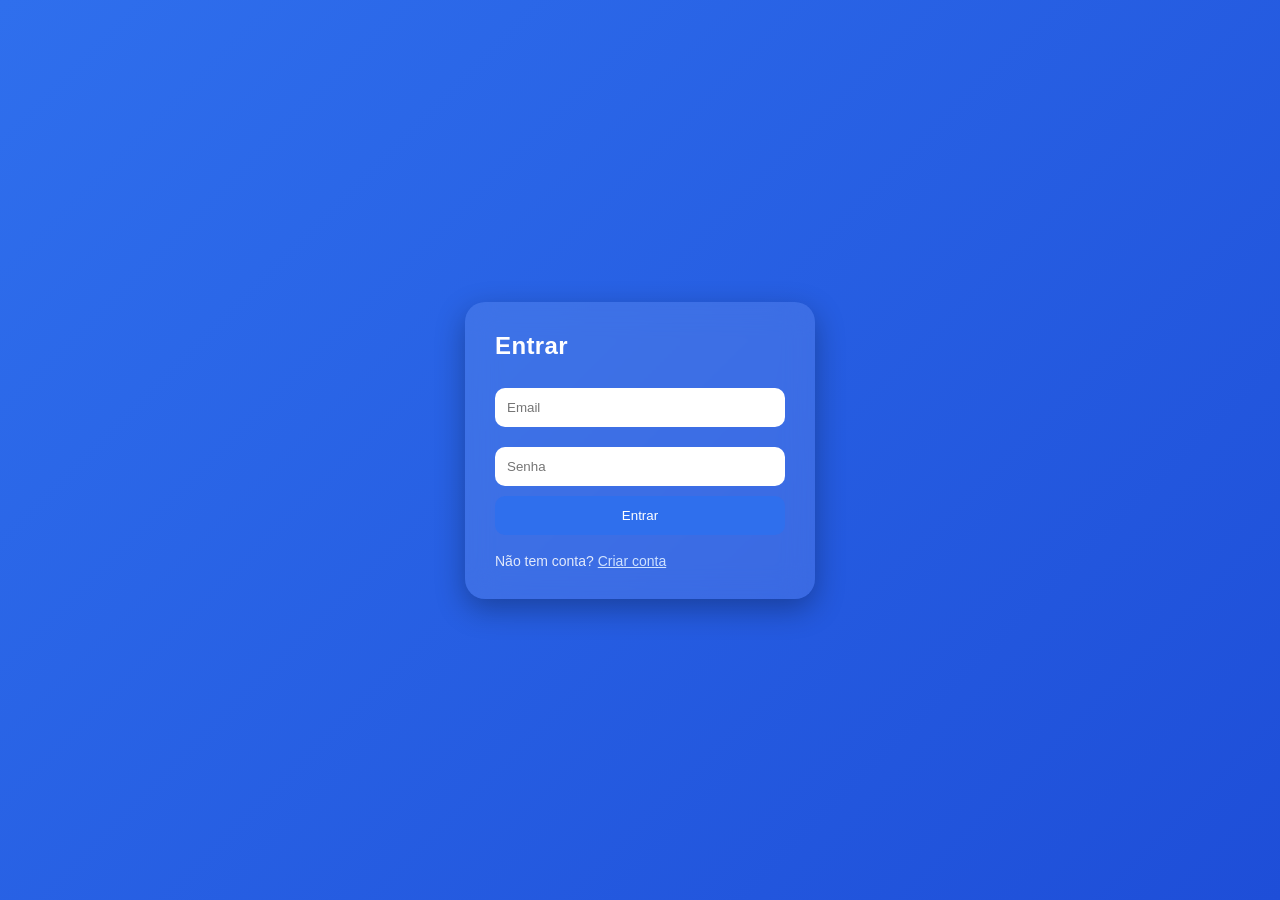
<file: visão fixa,23abr/visao_fixa/interface/index.html>
<!DOCTYPE html>
<html lang="pt-br">
<head>
  <meta charset="UTF-8">
  <meta name="viewport" content="width=device-width, initial-scale=1.0">
  <title>Visão Fixa</title>
  <link rel="stylesheet" href="style.css">
</head>
<body>

<div class="welcome-overlay" id="welcome-overlay">
  <div class="welcome-card">
    <div class="welcome-icon">✓</div>
    <h2>Bem-vindo, <span id="welcome-name"></span>!</h2>
    <p>Seu painel está pronto.</p>
  </div>
</div>

<header class="topo">
  <h1>
    <img src="https://img.icons8.com/ios-filled/50/2F6FED/bank-card-back-side.png">
    Visão Fixa
  </h1>
  <p>Organize seus gastos pessoais de forma simples e visual</p>
</header>

<div class="profile-container">
  <button type="button" class="profile-button" id="profile-button" aria-label="Abrir opções do perfil">
    <span class="profile-dot" id="profile-dot">U</span>
    <div class="profile-info">
      <div class="profile-name" id="profile-user-name">Usuário</div>
      <div class="profile-email" id="profile-user-email">email@exemplo.com</div>
    </div>
  </button>
  <div class="profile-menu" id="profile-menu">
    <button type="button" class="profile-menu-item" id="theme-toggle">
      <span class="theme-label">
        <span>Tema</span>
      </span>
      <span class="menu-icon" id="theme-icon">🌙</span>
    </button>
    <button type="button" class="profile-menu-item logout-item" id="logout-button">
      <span>Sair</span>
      <span class="menu-icon">🚪</span>
    </button>
  </div>
</div>

<div class="view-switcher">
  <button id="btn-gastos" class="switch-button active" type="button">Área de Gastos</button>
  <button id="btn-salario" class="switch-button" type="button">Área de Salário</button>
</div>

<!-- TOTAL -->
<section class="card-total">
  <div>
    <span>Total de Gastos</span>
    <h2 id="total-geral">R$ 0.00</h2>
  </div>

  <img class="icone-dolar"
  src="https://img.icons8.com/ios-filled/50/BFBFBF/us-dollar-circled--v2.png">
</section>

<section class="salario-area" id="salario-area">
  <h2>Registrar Salário</h2>
  <div class="salary-cards">
    <div class="salary-card salary-card-renda">
      <span>Renda atual</span>
      <h2 id="renda-atual">R$ 0.00</h2>
    </div>
    <div class="salary-card salary-card-saida">
      <span>Saída</span>
      <h2 id="saida-atual">R$ 0.00</h2>
    </div>
    <div class="salary-card salary-card-saldo">
      <span>Saldo atual</span>
      <h2 id="saldo-atual">R$ 0.00</h2>
    </div>
  </div>
  <div class="linha">
    <input type="number" id="salario-input" placeholder="0.00" min="0" step="0.01">
  </div>
  <button type="button" onclick="salvarSalario()">Salvar Salário</button>
  <div class="salario-info">
    <span>Salário atual</span>
    <h2 id="salario-atual">R$ 0.00</h2>
  </div>
</section>

<!-- FORM -->
<section class="formulario">
  <h2>Adicionar Novo Gasto</h2>

  <div class="linha">
    <input type="text" id="nome" placeholder="Ex: Netflix">
    <input type="number" id="valor" placeholder="0.00">
  </div>

  <select id="categoria">
    <option>Alimentação</option>
    <option>Moradia</option>
    <option>Contas Bancárias</option>
    <option>Transporte</option>
    <option>Saúde</option>
    <option>Educação</option>
    <option>Telefonia</option>
    <option>Lazer e Entretenimento</option>
    <option>Vestuário</option>
    <option>Imposto e Taxas</option>
  </select>

  <button onclick="adicionarGasto()">+ Adicionar Gasto</button>
</section>

<!-- CATEGORIAS -->
<section class="categorias" id="categorias-container">

  <div class="card-cat">
    <h3>🍔 Alimentação</h3>
    <span>Total</span>
    <h2 id="alimentacao-total">R$ 0.00</h2>
    <p id="alimentacao-msg">Nenhum gasto ainda</p>
    <div class="gastos-lista" id="alimentacao-lista"></div>
  </div>

  <div class="card-cat">
    <h3>🏠 Moradia</h3>
    <span>Total</span>
    <h2 id="moradia-total">R$ 0.00</h2>
    <p id="moradia-msg">Nenhum gasto ainda</p>
    <div class="gastos-lista" id="moradia-lista"></div>
  </div>

  <div class="card-cat">
    <h3>🏦 Contas Bancárias</h3>
    <span>Total</span>
    <h2 id="contas-total">R$ 0.00</h2>
    <p id="contas-msg">Nenhum gasto ainda</p>
    <div class="gastos-lista" id="contas-lista"></div>
  </div>

  <div class="card-cat">
    <h3>🚗 Transporte</h3>
    <span>Total</span>
    <h2 id="transporte-total">R$ 0.00</h2>
    <p id="transporte-msg">Nenhum gasto ainda</p>
    <div class="gastos-lista" id="transporte-lista"></div>
  </div>

  <div class="card-cat">
    <h3>⚕️ Saúde</h3>
    <span>Total</span>
    <h2 id="saude-total">R$ 0.00</h2>
    <p id="saude-msg">Nenhum gasto ainda</p>
    <div class="gastos-lista" id="saude-lista"></div>
  </div>

  <div class="card-cat">
    <h3>📚 Educação</h3>
    <span>Total</span>
    <h2 id="educacao-total">R$ 0.00</h2>
    <p id="educacao-msg">Nenhum gasto ainda</p>
    <div class="gastos-lista" id="educacao-lista"></div>
  </div>

  <div class="card-cat">
    <h3>📱 Telefonia</h3>
    <span>Total</span>
    <h2 id="telefonia-total">R$ 0.00</h2>
    <p id="telefonia-msg">Nenhum gasto ainda</p>
    <div class="gastos-lista" id="telefonia-lista"></div>
  </div>

  <div class="card-cat">
    <h3>🎮 Lazer e Entretenimento</h3>
    <span>Total</span>
    <h2 id="lazer-total">R$ 0.00</h2>
    <p id="lazer-msg">Nenhum gasto ainda</p>
    <div class="gastos-lista" id="lazer-lista"></div>
  </div>

  <div class="card-cat">
    <h3>👕 Vestuário</h3>
    <span>Total</span>
    <h2 id="vestuario-total">R$ 0.00</h2>
    <p id="vestuario-msg">Nenhum gasto ainda</p>
    <div class="gastos-lista" id="vestuario-lista"></div>
  </div>

  <div class="card-cat">
    <h3>💰 Imposto e Taxas</h3>
    <span>Total</span>
    <h2 id="imposto-total">R$ 0.00</h2>
    <p id="imposto-msg">Nenhum gasto ainda</p>
    <div class="gastos-lista" id="imposto-lista"></div>
  </div>

</section>


<script src="script.js"></script>
</body>
</html>
</file>
<file: visão fixa,23abr/visao_fixa/interface/style.css>
:root {
  --body-bg: #d9d9d9;
  --text-color: #1e1e1e;
  --secondary-text: #555555;
  --card-bg: #e5e5e5;
  --card-border: #c9d3f5;
  --button-bg: #2F6FED;
  --button-hover: #1e4ed8;
  --input-bg: #ffffff;
  --input-border: #cccccc;
  --profile-bg: #ffffff;
  --profile-text: #1e1e1e;
  --profile-muted: #5c6b89;
  --overlay-bg: rgba(0, 0, 0, 0.55);
}

body {
  font-family: Arial, sans-serif;
  background: var(--body-bg);
  color: var(--text-color);
  margin: 0;
  padding: 20px;
}

body.dark-mode {
  --body-bg: #0d1328;
  --text-color: #edf2ff;
  --secondary-text: #cbd5e1;
  --card-bg: #111f3d;
  --card-border: #2f4c8d;
  --button-bg: #4b79ff;
  --button-hover: #3d67db;
  --input-bg: #0f1b36;
  --input-border: #2a3a57;
  --profile-bg: #112242;
  --profile-text: #edf2ff;
  --profile-muted: #94a3b8;
  --overlay-bg: rgba(0, 0, 0, 0.65);
}

.welcome-overlay {
  position: fixed;
  inset: 0;
  background: var(--overlay-bg);
  display: flex;
  justify-content: center;
  align-items: center;
  visibility: hidden;
  opacity: 0;
  pointer-events: none;
  transition: opacity 0.25s ease, visibility 0.25s ease;
  z-index: 100;
}

.welcome-overlay.active {
  visibility: visible;
  opacity: 1;
  pointer-events: auto;
}

.welcome-overlay.fade-out {
  opacity: 0;
}

.welcome-card {
  background: rgba(255, 255, 255, 0.95);
  color: #1e1e1e;
  padding: 28px 24px;
  border-radius: 22px;
  text-align: center;
  width: min(92%, 380px);
  box-shadow: 0 24px 60px rgba(0, 0, 0, 0.25);
  transform: translateY(20px) scale(0.96);
  opacity: 0;
  animation: welcome-card-appear 0.45s ease forwards;
}

.welcome-icon {
  display: inline-flex;
  justify-content: center;
  align-items: center;
  width: 70px;
  height: 70px;
  margin: 0 auto 18px;
  border-radius: 50%;
  background: #e8faf2;
  color: #2fa86b;
  font-size: 36px;
  box-shadow: inset 0 0 0 rgba(47, 168, 107, 0.25);
  animation: check-pop 0.5s ease forwards;
}

.welcome-card h2 {
  margin: 0 0 8px;
  font-size: 24px;
}

.welcome-card p {
  margin: 0;
  color: #4f4f4f;
}

.welcome-card.fade-out {
  animation: welcome-card-disappear 0.25s ease forwards;
}

@keyframes check-pop {
  0% {
    transform: scale(0.6);
    opacity: 0;
  }
  60% {
    transform: scale(1.05);
    opacity: 1;
  }
  100% {
    transform: scale(1);
  }
}

@keyframes welcome-card-appear {
  from {
    opacity: 0;
    transform: translateY(30px) scale(0.94);
  }
  to {
    opacity: 1;
    transform: translateY(0) scale(1);
  }
}

@keyframes welcome-card-disappear {
  from {
    opacity: 1;
    transform: translateY(0) scale(1);
  }
  to {
    opacity: 0;
    transform: translateY(-20px) scale(0.98);
  }
}

/* TOPO */
.topo {
  text-align: center;
}

.topo h1 {
  display: flex;
  align-items: center;
  justify-content: center;
  gap: 10px;
  font-size: 32px;
}

.topo img {
  width: 30px;
}

.view-switcher {
  display: flex;
  gap: 10px;
  justify-content: center;
  margin: 18px 0 0;
}

.switch-button {
  flex: 1;
  min-width: 150px;
  border: 1px solid transparent;
  border-radius: 12px;
  background: var(--input-bg);
  color: var(--text-color);
  padding: 12px 18px;
  font-weight: 700;
  cursor: pointer;
  transition: 0.2s ease;
}

.switch-button.active,
.switch-button:hover {
  background: var(--button-bg);
  color: white;
  border-color: var(--button-bg);
}

.profile-container {
  position: absolute;
  right: 20px;
  top: 20px;
  z-index: 10001;
  display: flex;
  flex-direction: column;
  align-items: flex-end;
  gap: 8px;
}

.profile-button {
  min-width: 220px;
  border-radius: 16px;
  border: none;
  background: var(--profile-bg);
  cursor: pointer;
  box-shadow: 0 10px 25px rgba(0, 0, 0, 0.15);
  display: inline-flex;
  justify-content: flex-start;
  align-items: center;
  gap: 12px;
  padding: 10px 14px;
  transition: transform 0.2s ease, box-shadow 0.2s ease;
}

.profile-button:hover {
  transform: translateY(-2px);
  box-shadow: 0 14px 28px rgba(0, 0, 0, 0.2);
}

.profile-dot {
  width: 36px;
  height: 36px;
  border-radius: 50%;
  background: linear-gradient(135deg, #667eea 0%, #764ba2 100%);
  color: white;
  display: inline-flex;
  justify-content: center;
  align-items: center;
  font-weight: 700;
  font-size: 16px;
}

.profile-info {
  display: flex;
  flex-direction: column;
  align-items: flex-start;
  overflow: hidden;
}

.profile-name {
  font-size: 14px;
  font-weight: 700;
  color: var(--profile-text);
  white-space: nowrap;
  text-overflow: ellipsis;
  overflow: hidden;
  max-width: 150px;
}

.profile-email {
  font-size: 12px;
  color: var(--profile-muted);
  white-space: nowrap;
  text-overflow: ellipsis;
  overflow: hidden;
  max-width: 150px;
}

.profile-menu {
  position: absolute;
  right: 0;
  top: calc(100% + 8px);
  background: var(--profile-bg);
  border-radius: 16px;
  border: 1px solid rgba(255, 255, 255, 0.12);
  box-shadow: 0 16px 45px rgba(0, 0, 0, 0.18);
  overflow: hidden;
  display: none;
  flex-direction: column;
  min-width: 180px;
  z-index: 10002;
}

.profile-menu.active {
  display: flex;
}

.profile-menu-item {
  width: 100%;
  padding: 12px 14px;
  background: transparent;
  border: none;
  display: flex;
  justify-content: space-between;
  align-items: center;
  color: var(--profile-text);
  font-size: 14px;
  cursor: pointer;
  transition: background 0.2s ease;
}

.profile-menu-item:hover {
  background: rgba(255, 255, 255, 0.08);
}

#theme-toggle {
  padding: 10px 14px;
}

#theme-toggle:hover {
  background: rgba(255, 255, 255, 0.12);
}

.theme-label {
  display: flex;
  align-items: center;
  gap: 8px;
  flex: 1;
}

#theme-icon {
  display: inline-flex;
  align-items: center;
  justify-content: center;
  width: 34px;
  height: 20px;
  background: linear-gradient(90deg, #ffd700 0%, #ffed4e 100%);
  border-radius: 12px;
  font-size: 12px;
  transition: all 0.3s ease;
  box-shadow: inset 0 1px 3px rgba(0, 0, 0, 0.1);
}

body.dark-mode #theme-icon {
  background: linear-gradient(90deg, #4a5568 0%, #2d3748 100%);
  box-shadow: inset 0 1px 3px rgba(0, 0, 0, 0.3);
}

.menu-icon {
  font-size: 16px;
}

.logout-item:hover {
  background: rgba(255, 107, 107, 0.15);
}

.card-total {
  position: relative;
  background: linear-gradient(90deg, #2F6FED, #1e4ed8);
  color: white;
  padding: 25px;
  border-radius: 15px;
  margin: 20px 0;
  overflow: hidden;
}


.card-total span {
  font-size: 14px;
  opacity: 0.8;
}

.card-total h2 {
  margin: 5px 0 0;
  font-size: 28px;
}

.icone-dolar {
  position: absolute;
  right: 20px;
  top: 50%;
  transform: translateY(-50%);
  
  width: 60px;
  opacity: 0.2; /* deixa igual ao print */
}

.formulario {
  background: var(--card-bg);
  padding: 20px;
  border-radius: 15px;
}

body.salary-view .formulario,
body.salary-view .card-total,
body.salary-view .categorias {
  display: none !important;
}

.salario-area {
  background: var(--card-bg);
  padding: 20px;
  border-radius: 15px;
  margin-bottom: 20px;
  border: 1px solid var(--card-border);
}

.salary-cards {
  display: grid;
  grid-template-columns: repeat(3, minmax(120px, 1fr));
  gap: 14px;
  margin: 18px 0;
}

.salary-card {
  padding: 18px 16px;
  border-radius: 16px;
  display: flex;
  flex-direction: column;
  gap: 8px;
}

.salary-card span {
  font-size: 13px;
  color: var(--secondary-text);
}

.salary-card h2 {
  margin: 0;
  font-size: 24px;
  color: #2F6FED;
}

.salary-card-renda {
  background: #a7f3d0;
  border: 2px solid #059669;
  color: #059669;
}

.salary-card-saida {
  background: #fca5a5;
  border: 2px solid #dc2626;
  color: #dc2626;
}

.salary-card-saldo {
  background: #7dd3fc;
  border: 2px solid #0369a1;
  color: #0369a1;
}

.salary-card-saldo.negativo {
  background: #fed7aa;
  border: 2px solid #f97316;
  color: #f97316;
}

body.dark-mode .salary-card-renda {
  background: #064e3b;
  border: 2px solid #10b981;
  color: #10b981;
}

body.dark-mode .salary-card-saida {
  background: #7f1d1d;
  border: 2px solid #ef4444;
  color: #ef4444;
}

body.dark-mode .salary-card-saldo {
  background: #0c4a6e;
  border: 2px solid #0ea5e9;
  color: #0ea5e9;
}

body.dark-mode .salary-card-saldo.negativo {
  background: #7c2d12;
  border: 2px solid #f97316;
  color: #f97316;
}

.salario-area.hidden {
  display: none;
}

.salario-info {
  margin-top: 18px;
}

.salario-info span {
  display: block;
  font-size: 14px;
  color: var(--secondary-text);
}

.salario-info h2 {
  margin: 8px 0 0;
  color: #2F6FED;
  font-size: 28px;
}

.linha {
  display: flex;
  gap: 10px;
  margin-bottom: 10px;
}

input, select {
  flex: 1;
  padding: 10px;
  border-radius: 8px;
  border: 1px solid var(--input-border);
  background: var(--input-bg);
  color: var(--text-color);
}

button {
  width: 100%;
  padding: 12px;
  background: var(--button-bg);
  color: white;
  border: none;
  border-radius: 10px;
  font-size: 16px;
  cursor: pointer;
}

button:hover {
  background: var(--button-hover);
}

.categorias {
  display: flex;
  gap: 20px;
  margin-top: 20px;
  overflow-x: auto;
  padding-bottom: 10px;
  scroll-behavior: smooth;
  cursor: grab;
}

.categorias::-webkit-scrollbar {
  height: 8px;
}

.categorias::-webkit-scrollbar-track {
  background: rgba(0, 0, 0, 0.05);
  border-radius: 10px;
}

.categorias::-webkit-scrollbar-thumb {
  background: rgba(47, 111, 237, 0.5);
  border-radius: 10px;
}

.categorias::-webkit-scrollbar-thumb:hover {
  background: rgba(47, 111, 237, 0.8);
}

.card-cat {
  flex: 0 0 240px;
  background: var(--card-bg);
  padding: 20px;
  border-radius: 15px;
  border: 1px solid var(--card-border);
  transition: 0.3s;
  cursor: default;
  user-select: none;
}

.card-cat:hover {
  transform: translateY(-5px);
  box-shadow: 0 5px 15px rgba(0,0,0,0.1);
}

.card-cat:active {
  transform: translateY(-2px);
}

.card-cat h3 {
  margin-bottom: 10px;
  font-size: 16px;
}

.card-cat span {
  font-size: 13px;
  color: var(--secondary-text);
}

.card-cat h2 {
  margin: 5px 0;
  color: #2F6FED;
}

.card-cat p {
  font-size: 13px;
  color: var(--secondary-text);
}

.gastos-lista {
  margin-top: 10px;
  max-height: 120px;
  overflow-y: auto;
  font-size: 12px;
}

.gasto-item {
  display: flex;
  justify-content: space-between;
  padding: 4px 0;
  border-bottom: 1px solid var(--card-border);
}

.gasto-item:last-child {
  border-bottom: none;
}

.gasto-nome {
  font-weight: 500;
  color: var(--text-color);
}

.gasto-valor {
  color: #2F6FED;
  font-weight: 600;
}

.card-cat:hover {
  transform: translateY(-5px);
  box-shadow: 0 5px 15px rgba(0,0,0,0.1);
}

/* RESPONSIVO - TABLET */
@media (max-width: 768px) {
  body {
    padding: 15px;
  }

  .topo h1 {
    font-size: 24px;
    gap: 8px;
  }

  .topo img {
    width: 25px;
  }

  .card-total {
    padding: 20px;
    margin: 15px 0;
  }

  .card-total h2 {
    font-size: 24px;
  }

  .icone-dolar {
    width: 50px;
    right: 15px;
  }

  .formulario {
    padding: 15px;
  }

  .linha {
    flex-direction: column;
    gap: 8px;
  }

  input, select {
    padding: 10px;
  }

  .categorias {
    gap: 15px;
    flex-wrap: wrap;
    overflow-x: visible;
  }

  .card-cat {
    flex: 0 0 calc(50% - 7.5px);
    padding: 15px;
  }

  .card-cat h3 {
    font-size: 15px;
  }

  select {
    margin-bottom: 10px;
  }

  .profile-button {
    min-width: auto;
    width: 50px;
    height: 50px;
    padding: 0;
    justify-content: center;
  }

  .profile-info {
    display: none;
  }

  .profile-dot {
    width: 100%;
    height: 100%;
  }

  .profile-menu {
    right: -10px;
  }
}

/* RESPONSIVO - MOBILE */
@media (max-width: 480px) {
  body {
    padding: 10px;
  }

  .topo h1 {
    font-size: 20px;
    gap: 6px;
  }

  .topo p {
    font-size: 14px;
    color: var(--secondary-text);
  }

  .topo img {
    width: 20px;
  }

  .card-total {
    padding: 15px;
    margin: 10px 0;
  }

  .card-total h2 {
    font-size: 20px;
  }

  .card-total span {
    font-size: 12px;
  }

  .icone-dolar {
    width: 40px;
    right: 10px;
  }

  .formulario {
    padding: 12px;
  }

  .formulario h2 {
    font-size: 18px;
  }

  .linha {
    flex-direction: column;
    gap: 8px;
    margin-bottom: 10px;
  }

  input, select, button {
    padding: 10px;
    font-size: 14px;
  }

  .categorias {
    gap: 10px;
    margin-top: 15px;
    flex-direction: column;
    overflow-x: visible;
  }

  .card-cat {
    flex: 0 0 auto;
    width: 100%;
    padding: 12px;
  }

  .card-cat h3 {
    font-size: 14px;
    margin-bottom: 8px;
  }

  .card-cat span {
    font-size: 12px;
  }

  .card-cat h2 {
    font-size: 18px;
  }

  .card-cat p {
    font-size: 12px;
  }

  .profile-button {
    min-width: auto;
    width: 40px;
    height: 40px;
    padding: 0;
    justify-content: center;
    box-shadow: 0 6px 15px rgba(0, 0, 0, 0.12);
  }

  .profile-button:hover {
    transform: translateY(-1px);
  }

  .profile-info {
    display: none;
  }

  .profile-dot {
    width: 100%;
    height: 100%;
    font-size: 16px;
  }

  .profile-menu {
    right: -70px;
    min-width: 200px;
  }

  .profile-container {
    right: 10px;
    top: 10px;
  }
}

/* LISTA DE GASTOS */
.lista-gastos {
  margin-top: 15px;
  display: flex;
  flex-direction: column;
  gap: 10px;
}

.item-gasto {
  display: flex;
  justify-content: space-between;
  align-items: center;
  background: white;
  padding: 12px;
  border-radius: 8px;
  border-left: 4px solid #2F6FED;
  font-size: 14px;
}

.info-gasto {
  flex: 1;
}

.info-gasto .desc {
  margin: 0;
  font-weight: 600;
  color: #333;
}

.info-gasto .data {
  margin: 3px 0 0;
  color: #999;
  font-size: 12px;
}

.valor-gasto {
  display: flex;
  align-items: center;
  gap: 10px;
  margin-left: 10px;
}

.valor-gasto span {
  font-weight: bold;
  color: #2F6FED;
  min-width: 70px;
  text-align: right;
}

.btn-deletar {
  padding: 4px 8px;
  background: #ff4444;
  color: white;
  border: none;
  border-radius: 4px;
  cursor: pointer;
  font-size: 14px;
  transition: 0.2s;
}

.btn-deletar:hover {
  background: #cc0000;
  transform: scale(1.1);
}

/* RESPONSIVO - LISTAS */
@media (max-width: 480px) {
  .item-gasto {
    flex-direction: column;
    align-items: flex-start;
    border-left: 3px solid #2F6FED;
  }

  .valor-gasto {
    width: 100%;
    justify-content: space-between;
    margin-left: 0;
    margin-top: 8px;
  }

  .valor-gasto span {
    min-width: auto;
    text-align: left;
  }

  .btn-deletar {
    padding: 5px 10px;
  }
}
</file>
<file: visão fixa,23abr/visao_fixa/login/login.css>
html, body {
  margin: 0;
  padding: 0;
  min-height: 100%;
}

*, *::before, *::after {
  box-sizing: border-box;
}

.login-body {
  display: flex;
  justify-content: center;
  align-items: center;
  min-height: 100vh;
  padding: 20px;

  background: linear-gradient(135deg, #2F6FED, #1e4ed8);
  font-family: Arial, sans-serif;
}

/* CAIXA */
.login-box {
  background: rgba(255,255,255,0.1);
  backdrop-filter: blur(15px);

  padding: 30px;
  border-radius: 20px;
  width: 100%;
  max-width: 350px;
  color: white;

  box-shadow: 0 10px 30px rgba(0,0,0,0.3);
}

.login-box h2 {
  margin-top: 0;
  margin-bottom: 18px;
  font-size: 24px;
  letter-spacing: 0.4px;
}

.login-box p {
  margin: 18px 0 0;
  font-size: 14px;
  color: rgba(255, 255, 255, 0.85);
}

.login-box p span {
  color: #cfe2ff;
  text-decoration: underline;
}

/* INPUT */
.login-box input {
  width: 100%;
  padding: 12px;
  margin: 10px 0;
  border-radius: 10px;
  border: none;
  outline: none;
}

/* BOTÃO */
.login-box button {
  width: 100%;
  padding: 12px;
  background: #2F6FED;
  color: white;
  border: none;
  border-radius: 10px;
  cursor: pointer;
}

.login-box button:hover {
  background: #1e4ed8;
}

/* LINKS */
.login-box span {
  color: #a5c8ff;
  cursor: pointer;
}

/* REQUISITOS DE SENHA */
.requisitos-senha {
  background: rgba(255, 255, 255, 0.12);
  border: 1px solid rgba(255, 255, 255, 0.2);
  border-radius: 10px;
  padding: 12px;
  margin: 12px 0;
  font-size: 12px;
  color: rgba(255, 255, 255, 0.9);
}

.titulo-req {
  margin: 0 0 8px 0;
  font-weight: 700;
  font-size: 13px;
  color: #cfe2ff;
}

.req-item {
  padding: 4px 0;
  color: rgba(255, 200, 100, 0.8);
  transition: color 0.3s ease;
}

.req-item.atendido {
  color: #4ade80;
}

.req-item.nao-atendido {
  color: rgba(255, 100, 100, 0.8);
}

@media (max-width: 480px) {
  .login-body {
    padding: 12px;
  }

  .login-box {
    padding: 22px;
    border-radius: 16px;
    max-width: 100%;
  }

  .login-box h2 {
    font-size: 22px;
  }

  .login-box input,
  .login-box button {
    padding: 14px;
    font-size: 15px;
  }

  .login-box p {
    font-size: 13px;
  }
}
</file>
